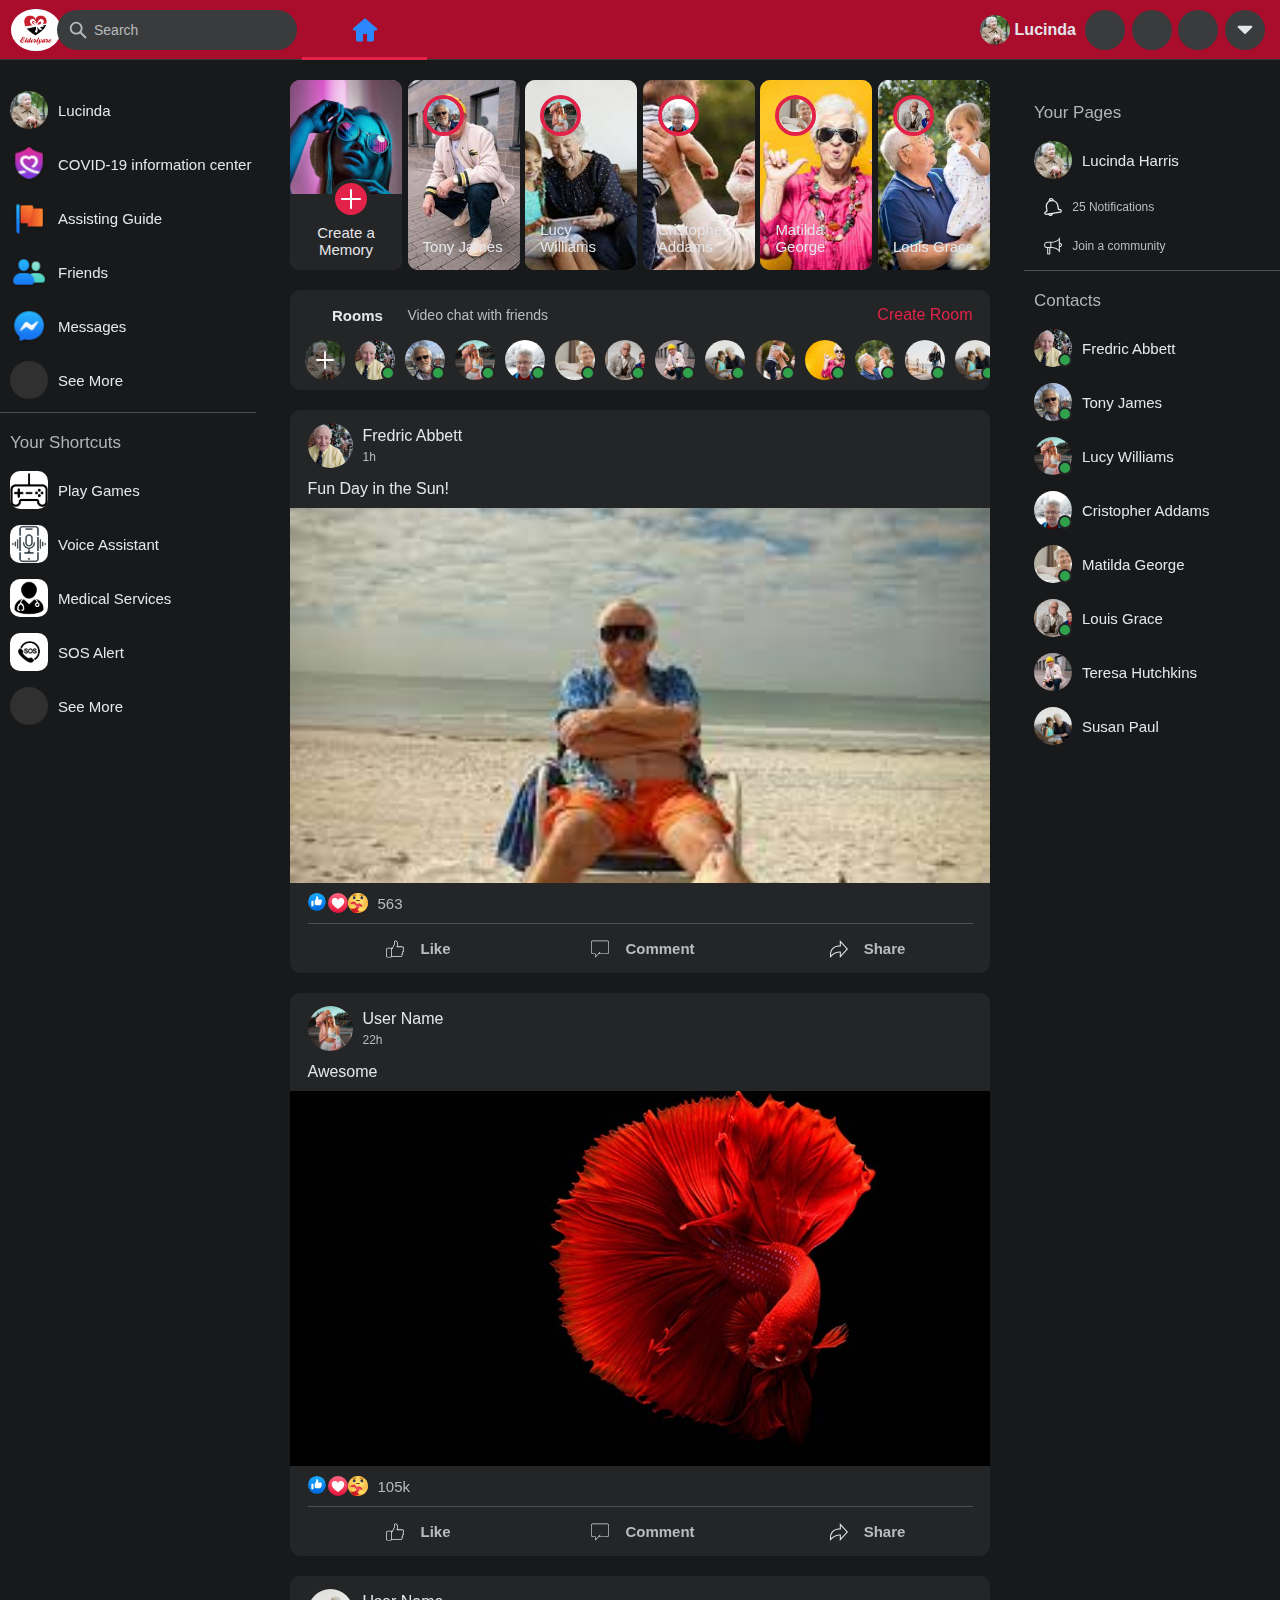
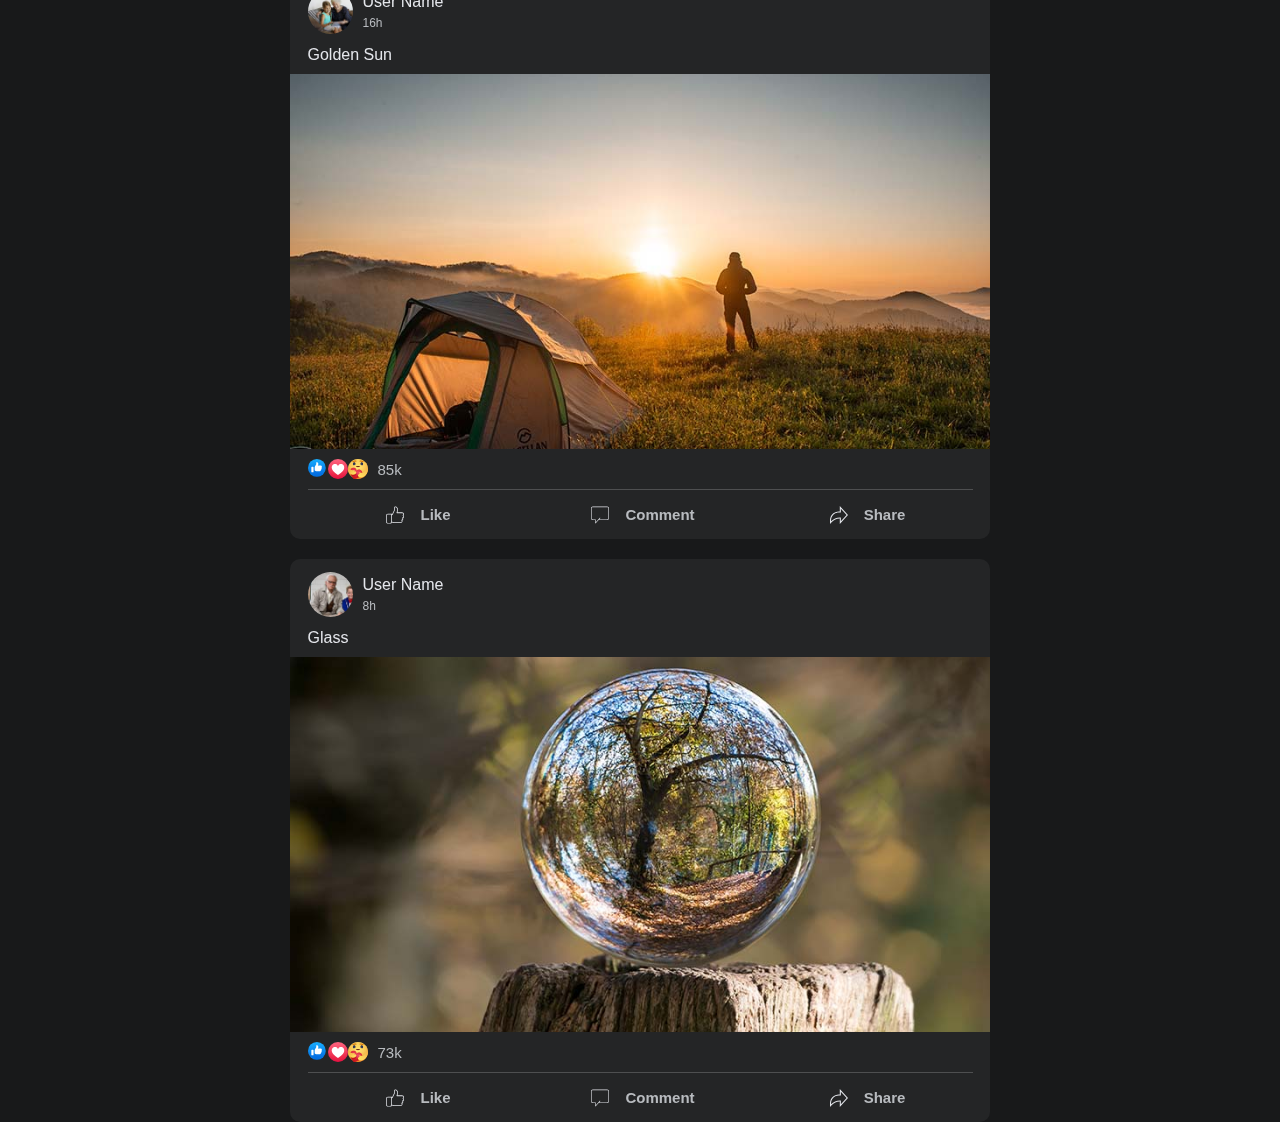
<file: index.html>
<!DOCTYPE html>
<html lang="en">
  <head>
    <meta charset="UTF-8" />
    <meta name="viewport" content="width=device-width, initial-scale=1.0" />
    <link
      rel="stylesheet"
      href="https://use.fontawesome.com/releases/v5.14.0/css/all.css"
      integrity="sha384-HzLeBuhoNPvSl5KYnjx0BT+WB0QEEqLprO+NBkkk5gbc67FTaL7XIGa2w1L0Xbgc"
      crossorigin="anonymous"
    />
    <link
      rel="stylesheet"
      href="https://use.fontawesome.com/releases/v5.14.0/css/all.css"
      integrity="sha384-HzLeBuhoNPvSl5KYnjx0BT+WB0QEEqLprO+NBkkk5gbc67FTaL7XIGa2w1L0Xbgc"
      crossorigin="anonymous"
    />
    <link rel="stylesheet" href="style.css" />
    <title>DEMO</title>
  </head>
  <body>
    <!--  ***** Header ***** -->
    <header class="header">
      <!-- Headr Logo / Search -->
      <div class="header__logoSearch">
        <div class="header__logoSearch--logo">
          <img style="border-radius: 50%; width:50px;" src="icons/logo.png">
        </div>
        <div class="header__logoSearch--search">
          <div class="svg">
            <img src="./svg/search.svg" alt="" />
          </div>
          <input type="text" placeholder="Search" />
        </div>
      </div>

      <!-- Headr Main Menu -->
      <div class="header__mainMenu">
        <div class="svg active">
          <img src="./svg/home.svg" alt="" />
        </div>
        <div class="svg">
            <i style="color: white;" class="fas fa-photo-video"></i>
        </div>
        <div class="svg">
            <i style="color: white;" class="fas fa-map-marked-alt"></i>
        </div>
        <div class="svg">
            <i  style="color: white;" class="fas fa-shopping-basket"></i>
        </div>
        <div class="svg">
            <i style="color: white;" class="fas fa-microphone-alt"></i>
        </div>
      </div>

      <!-- Headr profile / tools -->
      <div class="header__profileTools">
        <div class="header__profileTools--profile">
          <div
            class="header__profileTools--profile--img"
            style="background-image: url(./images/profile.jpg)"
          ></div>
          <div class="header__profileTools--profile--username">Lucinda</div>
        </div>

        <div class="header__profileTools--tools">
          <div class="svg">
            <i style ="color:white;" class="fas fa-users"></i>
          </div>
          <div class="svg">
            <i style ="color:white;"class="far fa-comments"></i>
          </div>
          <div class="svg">
            <i style ="color:white;"class="far fa-bell"></i>
          </div>
          <div class="svg">
            <img style ="color:white;" src="./svg/down-arrow.svg" alt="" />
          </div>
        </div>
      </div>
    </header>

    <!-- ***** Side Bar Section -->
    <div class="sideBarWrapper">
      <!-- SideBar left -->
      <div class="sideBar sideBar__left">
        <div class="container borderNone">
          <!-- Profile -->
          <div class="globalProfile">
            <div
              class="globalProfile__circleProfile"
              style="background-image: url(./images/profile.jpg)"
            ></div>
            <div class="globalProfile__name">Lucinda</div>
          </div>
          <!-- Profile -->
          <div class="globalProfile">
            <div
              class="globalProfile__circleProfile"
              style="background-image: url(./icons/1.png)"
            ></div>
            <div class="globalProfile__name">COVID-19 information center</div>
          </div>
          <!-- Profile -->
          <div class="globalProfile">
            <div
              class="globalProfile__circleProfile"
              style="background-image: url(./icons/2.png)"
            ></div>
            <div class="globalProfile__name">Assisting Guide</div>
          </div>
          <!-- Profile -->
          <div class="globalProfile">
            <div
              class="globalProfile__circleProfile"
              style="background-image: url(./icons/3.png)"
            ></div>
            <div class="globalProfile__name">Friends</div>
          </div>
          <!-- Profile -->
          <div class="globalProfile">
            <div
              class="globalProfile__circleProfile"
              style="background-image: url(./icons/4.png)"
            ></div>
            <div class="globalProfile__name">Messages</div>
          </div>
          <!-- Profile -->
          <div class="globalProfile">
            <div class="globalProfile__circleProfile circle">
              <i class="fas fa-angle-down"></i>
            </div>
            <div class="globalProfile__name">See More</div>
          </div>
        </div>

        <div class="container">
          <div class="mainTitle">
            <h3 class="padding">Your Shortcuts</h3>
            <a href="#">Edit</a>
          </div>
          <!-- Profile -->
          <div class="globalProfile">
            <div
              class="globalProfile__circleProfile radius-10"
              style="background-image: url(./images/code1.jpg)"
            ></div>
            <div class="globalProfile__name">Play Games</div>
          </div>
          <!-- Profile -->
          <div class="globalProfile">
            <div
              class="globalProfile__circleProfile radius-10"
              style="background-image: url(./images/code2.jpg)"
            ></div>
            <div class="globalProfile__name">Voice Assistant</div>
          </div>
          <!-- Profile -->
          <div class="globalProfile">
            <div
              class="globalProfile__circleProfile radius-10"
              style="background-image: url(./images/code3.jpg)"
            ></div>
            <div class="globalProfile__name">Medical Services</div>
          </div>
          <!-- Profile -->
          <div class="globalProfile">
            <div
              class="globalProfile__circleProfile radius-10"
              style="background-image: url(./images/code4.jpg)"
            ></div>
            <div class="globalProfile__name">SOS Alert</div>
          </div>
          <!-- Profile -->
          <div class="globalProfile">
            <div class="globalProfile__circleProfile circle">
              <i class="fas fa-angle-down"></i>
            </div>
            <div class="globalProfile__name">See More</div>
          </div>
        </div>
      </div>

      <!-- SideBar Right -->
      <div class="sideBar sideBar__right">
        <div class="container borderNone">
          <div class="mainTitle">
            <h3 class="padding">Your Pages</h3>
            <i class="fas fa-ellipsis-h"></i>
          </div>
          <!-- Profile -->
          <div class="globalProfile">
            <div
              class="globalProfile__circleProfile"
              style="background-image: url(./images/profile.jpg)"
            ></div>
            <div class="globalProfile__name">Lucinda Harris</div>
          </div>
          <!-- Profile -->
          <div class="globalProfile globalProfile__small">
            <div class="svg">
              <img src="./svg/bell (1).svg" alt="" />
            </div>
            <div class="globalProfile__name">25 Notifications</div>
          </div>
          <!-- Profile -->
          <div class="globalProfile globalProfile__small">
            <div class="svg">
              <img src="./svg/megaphone.svg" alt="" />
            </div>
            <div class="globalProfile__name">Join a community</div>
          </div>
        </div>

        <div class="container">
          <div class="mainTitle">
            <h3 class="padding">Contacts</h3>
            <div class="items_icons">
              <i class="fas fa-video"></i>
              <i class="fas fa-search"></i>
              <i class="fas fa-ellipsis-h"></i>
            </div>
          </div>
          <!-- Profile -->
          <div class="globalProfile">
            <div
              class="globalProfile__circleProfile"
              style="background-image: url(./images/1.jpg)"
            >
              <div class="active"></div>
            </div>
            <div class="globalProfile__name">Fredric Abbett</div>
          </div>
          <!-- Profile -->
          <div class="globalProfile">
            <div
              class="globalProfile__circleProfile"
              style="background-image: url(./images/2.jpg)"
            >
              <div class="active"></div>
            </div>
            <div class="globalProfile__name">Tony James</div>
          </div>
          <!-- Profile -->
          <div class="globalProfile">
            <div
              class="globalProfile__circleProfile"
              style="background-image: url(./images/3.jpg)"
            >
              <div class="active"></div>
            </div>
            <div class="globalProfile__name">Lucy Williams</div>
          </div>
          <!-- Profile -->
          <div class="globalProfile">
            <div
              class="globalProfile__circleProfile"
              style="background-image: url(./images/4.jpg)"
            >
              <div class="active"></div>
            </div>
            <div class="globalProfile__name">Cristopher Addams</div>
          </div>
          <!-- Profile -->
          <div class="globalProfile">
            <div
              class="globalProfile__circleProfile"
              style="background-image: url(./images/5.jpg)"
            >
              <div class="active"></div>
            </div>
            <div class="globalProfile__name">Matilda George</div>
          </div>
          <!-- Profile -->
          <div class="globalProfile">
            <div
              class="globalProfile__circleProfile"
              style="background-image: url(./images/6.jpg)"
            >
              <div class="active"></div>
            </div>
            <div class="globalProfile__name">Louis Grace</div>
          </div>
          <!-- Profile -->
          <div class="globalProfile">
            <div
              class="globalProfile__circleProfile"
              style="background-image: url(./images/7.jpg)"
            >
              <div class=""></div>
            </div>
            <div class="globalProfile__name">Teresa Hutchkins</div>
          </div>
          <!-- Profile -->
          <div class="globalProfile">
            <div
              class="globalProfile__circleProfile"
              style="background-image: url(./images/8.jpg)"
            >
              <div class=""></div>
            </div>
            <div class="globalProfile__name">Susan Paul</div>
          </div>

              
          </div>
        </div>
      </div>
    </div>

    <!-- **** Section Center -->
    <div class="sectionCenter">
      <!-- STORY -->
      <div class="story">
        <div class="story__cover">
          <div class="story__cover--create">
            <div class="svg">
              <img src="./svg/plus.svg" alt="" />
            </div>
            <h3>Create a <br />Memory</h3>
          </div>
          <div
            class="story__cover--bg"
            style="background-image: url(./images/profile_story.jpg)"
          >
            <span></span>
          </div>
        </div>

        <div class="story__cover">
          <div class="story__cover--pro">
            <div
              class="globalProfile__circleProfile"
              style="background-image: url(./images/2.jpg)"
            ></div>
          </div>
          <h3>Tony James</h3>
          <div
            class="story__cover--bg"
            style="background-image: url(./images/7.jpg)"
          >
            <span></span>
          </div>
        </div>

        <div class="story__cover">
          <div class="story__cover--pro">
            <div
              class="globalProfile__circleProfile"
              style="background-image: url(./images/3.jpg)"
            ></div>
          </div>
          <h3>Lucy Williams</h3>
          <div
            class="story__cover--bg"
            style="background-image: url(./images/8.jpg)"
          >
            <span></span>
          </div>
        </div>

        <div class="story__cover">
          <div class="story__cover--pro">
            <div
              class="globalProfile__circleProfile"
              style="background-image: url(./images/4.jpg)"
            ></div>
          </div>
          <h3>Cristopher Addams</h3>
          <div
            class="story__cover--bg"
            style="background-image: url(./images/9.jpg)"
          >
            <span></span>
          </div>
        </div>

        <div class="story__cover">
          <div class="story__cover--pro">
            <div
              class="globalProfile__circleProfile"
              style="background-image: url(./images/5.jpg)"
            ></div>
          </div>
          <h3>Matilda George</h3>
          <div
            class="story__cover--bg"
            style="background-image: url(./images/10.jpg)"
          >
            <span></span>
          </div>
        </div>

        <div class="story__cover">
          <div class="story__cover--pro">
            <div
              class="globalProfile__circleProfile"
              style="background-image: url(./images/6.jpg)"
            ></div>
          </div>
          <h3>Louis Grace</h3>
          <div
            class="story__cover--bg"
            style="background-image: url(./images/11.jpg)"
          >
            <span></span>
          </div>
        </div>
      </div>

      

        

      <!-- Rooms -->
      <div class="rooms">
        <div class="rooms__title">
          <div class="rooms__title--left">
            <i class="fas fa-video"></i>
            <h3>Rooms</h3>
            <p>Video chat with friends</p>
            <i class="fas fa-exclamation-circle"></i>
          </div>
          <div class="rooms__title--right">
            <a href="#">Create Room</a>
          </div>
        </div>

        <div class="rooms__profiles">
          <div
            class="globalProfile__circleProfile"
            style="background-image: url(./images/profile.jpg)"
          >
            <div class="svg">
              <img src="./svg/plus.svg" alt="" />
            </div>
            <span></span>
            <div id="spanDark"></div>
          </div>
          <div
            class="globalProfile__circleProfile"
            style="background-image: url(./images/1.jpg)"
          >
            <span></span>
            <div class="active"></div>
          </div>
          <div
            class="globalProfile__circleProfile"
            style="background-image: url(./images/2.jpg)"
          >
            <span></span>
            <div class="active"></div>
          </div>
          <div
            class="globalProfile__circleProfile"
            style="background-image: url(./images/3.jpg)"
          >
            <span></span>
            <div class="active"></div>
          </div>
          <div
            class="globalProfile__circleProfile"
            style="background-image: url(./images/4.jpg)"
          >
            <span></span>
            <div class="active"></div>
          </div>
          <div
            class="globalProfile__circleProfile"
            style="background-image: url(./images/5.jpg)"
          >
            <span></span>
            <div class="active"></div>
          </div>
          <div
            class="globalProfile__circleProfile"
            style="background-image: url(./images/6.jpg)"
          >
            <span></span>
            <div class="active"></div>
          </div>
          <div
            class="globalProfile__circleProfile"
            style="background-image: url(./images/7.jpg)"
          >
            <span></span>
            <div class="active"></div>
          </div>
          <div
            class="globalProfile__circleProfile"
            style="background-image: url(./images/8.jpg)"
          >
            <span></span>
            <div class="active"></div>
          </div>
          <div
            class="globalProfile__circleProfile"
            style="background-image: url(./images/9.jpg)"
          >
            <span></span>
            <div class="active"></div>
          </div>
          <div
            class="globalProfile__circleProfile"
            style="background-image: url(./images/10.jpg)"
          >
            <span></span>
            <div class="active"></div>
          </div>
          <div
            class="globalProfile__circleProfile"
            style="background-image: url(./images/11.jpg)"
          >
            <span></span>
            <div class="active"></div>
          </div>
          <div
            class="globalProfile__circleProfile"
            style="background-image: url(./images/12.jpg)"
          >
            <span></span>
            <div class="active"></div>
          </div>
          <div
            class="globalProfile__circleProfile"
            style="background-image: url(./images/8.jpg)"
          >
            <span></span>
            <div class="active"></div>
          </div>
        </div>
      </div>

      <!-- Main Posts -->
      <div class="mainPosts">
        <!-- TITLE -->
        <div class="mainPosts__title">
          <div class="mainPosts__title--profile">
            <div
              class="globalProfile__circleProfile"
              style="background-image: url(./images/1.jpg)"
            >
              <span></span>
            </div>

            <div class="mainPosts__title--profile--name">
              <a href="#">Fredric Abbett</a>
              <span>1h <i class="fas fa-globe-americas"></i> </span>
            </div>
          </div>
          <i class="fas fa-ellipsis-h"></i>
        </div>

        <!-- DESCRIPTION -->
        <div class="mainPosts__description">
          Fun Day in the Sun!
        </div>

        <!-- Img Video Contents -->
        <div
          class="mainPosts__post"
          style="background-image: url(./images/post-1.jpg)"
        ></div>

        <!-- Reaction -->
        <div class="mainPosts__reaction">
          <div class="mainPosts__reaction--icons">
            <div class="svg">
              <img src="./svg/like.svg" alt="" />
            </div>
            <div class="svg">
              <img src="./svg/heart.svg" alt="" />
            </div>
            <div class="svg">
              <img src="./svg/care.svg" alt="" />
            </div>
            <a href="#">563</a>
          </div>
        </div>

        <!-- Like / Comment / Share -->
        <div class="mainPosts__likeShare">
          <span>
            <div class="svg">
              <img src="./svg/like_light.svg" alt="" />
            </div>
            <h3>Like</h3>
          </span>
          <span>
            <div class="svg">
              <img src="./svg/comment.svg" alt="" />
            </div>
            <h3>Comment</h3>
          </span>
          <span>
            <div class="svg">
              <img src="./svg/share.svg" alt="" />
            </div>
            <h3>Share</h3>
          </span>
        </div>
      </div>
      <!-- Main Posts -->
      <div class="mainPosts">
        <!-- TITLE -->
        <div class="mainPosts__title">
          <div class="mainPosts__title--profile">
            <div
              class="globalProfile__circleProfile"
              style="background-image: url(./images/3.jpg)"
            >
              <span></span>
            </div>

            <div class="mainPosts__title--profile--name">
              <a href="#">User Name</a>
              <span>22h <i class="fas fa-globe-americas"></i> </span>
            </div>
          </div>
          <i class="fas fa-ellipsis-h"></i>
        </div>

        <!-- DESCRIPTION -->
        <div class="mainPosts__description">Awesome</div>

        <!-- Img Video Contents -->
        <div
          class="mainPosts__post"
          style="background-image: url(./images/post-2.jpg)"
        ></div>

        <!-- Reaction -->
        <div class="mainPosts__reaction">
          <div class="mainPosts__reaction--icons">
            <div class="svg">
              <img src="./svg/like.svg" alt="" />
            </div>
            <div class="svg">
              <img src="./svg/heart.svg" alt="" />
            </div>
            <div class="svg">
              <img src="./svg/care.svg" alt="" />
            </div>
            <a href="#">105k</a>
          </div>
        </div>

        <!-- Like / Comment / Share -->
        <div class="mainPosts__likeShare">
          <span>
            <div class="svg">
              <img src="./svg/like_light.svg" alt="" />
            </div>
            <h3>Like</h3>
          </span>
          <span>
            <div class="svg">
              <img src="./svg/comment.svg" alt="" />
            </div>
            <h3>Comment</h3>
          </span>
          <span>
            <div class="svg">
              <img src="./svg/share.svg" alt="" />
            </div>
            <h3>Share</h3>
          </span>
        </div>
      </div>
      <!-- Main Posts -->
      <div class="mainPosts">
        <!-- TITLE -->
        <div class="mainPosts__title">
          <div class="mainPosts__title--profile">
            <div
              class="globalProfile__circleProfile"
              style="background-image: url(./images/8.jpg)"
            >
              <span></span>
            </div>

            <div class="mainPosts__title--profile--name">
              <a href="#">User Name</a>
              <span>16h <i class="fas fa-globe-americas"></i> </span>
            </div>
          </div>
          <i class="fas fa-ellipsis-h"></i>
        </div>

        <!-- DESCRIPTION -->
        <div class="mainPosts__description">Golden Sun</div>

        <!-- Img Video Contents -->
        <div
          class="mainPosts__post"
          style="background-image: url(./images/post-3.jpg)"
        ></div>

        <!-- Reaction -->
        <div class="mainPosts__reaction">
          <div class="mainPosts__reaction--icons">
            <div class="svg">
              <img src="./svg/like.svg" alt="" />
            </div>
            <div class="svg">
              <img src="./svg/heart.svg" alt="" />
            </div>
            <div class="svg">
              <img src="./svg/care.svg" alt="" />
            </div>
            <a href="#">85k</a>
          </div>
        </div>

        <!-- Like / Comment / Share -->
        <div class="mainPosts__likeShare">
          <span>
            <div class="svg">
              <img src="./svg/like_light.svg" alt="" />
            </div>
            <h3>Like</h3>
          </span>
          <span>
            <div class="svg">
              <img src="./svg/comment.svg" alt="" />
            </div>
            <h3>Comment</h3>
          </span>
          <span>
            <div class="svg">
              <img src="./svg/share.svg" alt="" />
            </div>
            <h3>Share</h3>
          </span>
        </div>
      </div>
      <!-- Main Posts -->
      <div class="mainPosts">
        <!-- TITLE -->
        <div class="mainPosts__title">
          <div class="mainPosts__title--profile">
            <div
              class="globalProfile__circleProfile"
              style="background-image: url(./images/6.jpg)"
            >
              <span></span>
            </div>

            <div class="mainPosts__title--profile--name">
              <a href="#">User Name</a>
              <span>8h <i class="fas fa-globe-americas"></i> </span>
            </div>
          </div>
          <i class="fas fa-ellipsis-h"></i>
        </div>

        <!-- DESCRIPTION -->
        <div class="mainPosts__description">Glass</div>

        <!-- Img Video Contents -->
        <div
          class="mainPosts__post"
          style="background-image: url(./images/post-4.jpg)"
        ></div>

        <!-- Reaction -->
        <div class="mainPosts__reaction">
          <div class="mainPosts__reaction--icons">
            <div class="svg">
              <img src="./svg/like.svg" alt="" />
            </div>
            <div class="svg">
              <img src="./svg/heart.svg" alt="" />
            </div>
            <div class="svg">
              <img src="./svg/care.svg" alt="" />
            </div>
            <a href="#">73k</a>
          </div>
        </div>

        <!-- Like / Comment / Share -->
        <div class="mainPosts__likeShare">
          <span>
            <div class="svg">
              <img src="./svg/like_light.svg" alt="" />
            </div>
            <h3>Like</h3>
          </span>
          <span>
            <div class="svg">
              <img src="./svg/comment.svg" alt="" />
            </div>
            <h3>Comment</h3>
          </span>
          <span>
            <div class="svg">
              <img src="./svg/share.svg" alt="" />
            </div>
            <h3>Share</h3>
          </span>
        </div>
      </div>
    </div>
  </body>
</html>
</file>
<file: style.css>
:root {
    --bg: #18191a;
    --black1: #242526;
    --black2: #3a3b3c;
    --black3: #4e4f50;
    --black4: #303031;
    --grey1: #b8bbbf;
    --grey2: #e4e6eb;
    --blue: #e22248;
    --scroll: #656768;
  }
  
  * {
    margin: 0;
    padding: 0;
    -webkit-box-sizing: border-box;
            box-sizing: border-box;
  }
  
  body {
    font-family: "Roboto", sans-serif;
    background: var(--bg);
  }
  
  .svg {
    width: 30px;
    height: 30px;
  }
  
  .svg img {
    width: 100%;
    height: 100%;
  }
  
  .globalProfile {
    padding-left: 10px;
    margin: 2px 0;
    width: 100%;
    height: 50px;
    border-radius: 8px;
    display: -webkit-box;
    display: -ms-flexbox;
    display: flex;
    -webkit-box-align: center;
        -ms-flex-align: center;
            align-items: center;
    cursor: pointer;
  }
  
  .globalProfile:hover {
    background: var(--black4);
  }
  
  .globalProfile:hover .circle {
    background: #444546;
  }
  
  .globalProfile .circle {
    background: var(--black4);
  }
  
  .globalProfile__name {
    font-weight: 500;
    color: var(--grey2);
    margin-left: 10px;
    font-size: 15px;
  }
  
  .globalProfile__circleProfile {
    width: 38px;
    height: 38px;
    border-radius: 50%;
    display: -webkit-box;
    display: -ms-flexbox;
    display: flex;
    -webkit-box-align: center;
        -ms-flex-align: center;
            align-items: center;
    -webkit-box-pack: center;
        -ms-flex-pack: center;
            justify-content: center;
    background-size: cover;
    position: relative;
    cursor: pointer;
  }
  
  .globalProfile__circleProfile i {
    position: absolute;
    color: #b8bbbf;
    font-size: 20px;
  }
  
  .globalProfile__circleProfile span {
    border-radius: 50%;
    width: 100%;
    height: 100%;
  }
  
  .globalProfile__circleProfile:hover span {
    background: #ffffff21;
  }
  
  .globalProfile__circleProfile .active {
    bottom: 0;
    right: 0;
    position: absolute;
    width: 14px;
    height: 14px;
    border-radius: 50%;
    background: #31a24c;
    border: 2.5px solid var(--black1);
  }
  
  .globalProfile__small {
    width: 96%;
    height: 35px;
  }
  
  .globalProfile__small .globalProfile__name {
    font-size: 12px;
    color: var(--grey1);
  }
  
  .globalProfile__small .svg {
    width: 18px;
    height: 18px;
  }
  
  .mainTitle {
    width: 100%;
    display: -webkit-box;
    display: -ms-flexbox;
    display: flex;
    -webkit-box-align: center;
        -ms-flex-align: center;
            align-items: center;
    -webkit-box-pack: justify;
        -ms-flex-pack: justify;
            justify-content: space-between;
    margin-bottom: 5px;
  }
  
  .mainTitle h3 {
    color: #b0b3b8;
    font-weight: 500;
    font-size: 17px;
  }
  
  .mainTitle i {
    color: var(--grey1);
    font-size: 14px;
    width: 30px;
    height: 30px;
    border-radius: 50%;
    text-align: center;
    line-height: 30px;
    cursor: pointer;
  }
  
  .mainTitle i:hover {
    background: var(--black3);
  }
  
  .mainTitle a {
    visibility: hidden;
    text-decoration: none;
    color: var(--blue);
    font-size: 15px;
    letter-spacing: 1px;
    padding: 10px;
    border-radius: 5px;
  }
  
  .mainTitle a:hover {
    background: var(--black2);
  }
  
  .header {
    position: fixed;
    top: 0;
    left: 0;
    padding: 0 15px;
    height: 60px;
    width: 100%;
    background:#aa0c2c;
    display: -webkit-box;
    display: -ms-flexbox;
    display: flex;
    -webkit-box-align: center;
        -ms-flex-align: center;
            align-items: center;
    -webkit-box-pack: justify;
        -ms-flex-pack: justify;
            justify-content: space-between;
    border-bottom: 1px solid #393a3b;
    z-index: 999;
  }
  
  .header__logoSearch {
    height: 100%;
    width: 290px;
    display: -webkit-box;
    display: -ms-flexbox;
    display: flex;
    -webkit-box-align: center;
        -ms-flex-align: center;
            align-items: center;
    -webkit-box-pack: justify;
        -ms-flex-pack: justify;
            justify-content: space-between;
  }
  
  .header__logoSearch--logo {
    width: 42px;
    height: 42px;
    border-radius: 50%;
    background: linear-gradient(#19afff, #0062e0);
    display: -webkit-box;
    display: -ms-flexbox;
    display: flex;
    -webkit-box-align: end;
        -ms-flex-align: end;
            align-items: flex-end;
    -webkit-box-pack: center;
        -ms-flex-pack: center;
            justify-content: center;
    cursor: pointer;
  }
  
  .header__logoSearch--logo i {
    color: #fff;
    font-size: 34px;
  }
  
  .header__logoSearch--search {
    padding: 0 10px;
    height: 40px;
    width: 240px;
    background: var(--black2);
    border-radius: 20px;
    display: -webkit-box;
    display: -ms-flexbox;
    display: flex;
    -webkit-box-align: center;
        -ms-flex-align: center;
            align-items: center;
  }
  
  .header__logoSearch--search .svg {
    width: 22px;
  }
  
  .header__logoSearch--search input {
    outline: none;
    padding: 0 5px;
    background: none;
    border: none;
    font-size: 14px;
    color: var(--grey1);
  }
  
  .header__logoSearch--search input::-webkit-input-placeholder {
    color: var(--grey1);
  }
  
  .header__logoSearch--search input:-ms-input-placeholder {
    color: var(--grey1);
  }
  
  .header__logoSearch--search input::-ms-input-placeholder {
    color: var(--grey1);
  }
  
  .header__logoSearch--search input::placeholder {
    color: var(--grey1);
  }
  
  .header__mainMenu {
    width: 700px;
    height: 100%;
    display: -webkit-box;
    display: -ms-flexbox;
    display: flex;
    -webkit-box-align: center;
        -ms-flex-align: center;
            align-items: center;
    -ms-flex-pack: distribute;
        justify-content: space-around;
    cursor: pointer;
  }
  
  .header__mainMenu .svg {
    width: 125px;
    height: 50px;
    border-radius: 10px;
    display: -webkit-box;
    display: -ms-flexbox;
    display: flex;
    -webkit-box-align: center;
        -ms-flex-align: center;
            align-items: center;
    -webkit-box-pack: center;
        -ms-flex-pack: center;
            justify-content: center;
    position: relative;
  }
  
  .header__mainMenu .svg img {
    width: 28px;
  }
  
  .header__mainMenu .svg::before {
    content: "";
    width: 0;
    height: 3px;
    background: var(--blue);
    position: absolute;
    bottom: -5px;
  }
  
  .header__mainMenu .svg:hover {
    background: var(--black2);
  }
  
  .header__mainMenu .svg.active::before {
    width: 100%;
  }
  
  .header__profileTools {
    height: 100%;
    width: 300px;
    display: -webkit-box;
    display: -ms-flexbox;
    display: flex;
    -webkit-box-align: center;
        -ms-flex-align: center;
            align-items: center;
    -webkit-box-pack: justify;
        -ms-flex-pack: justify;
            justify-content: space-between;
  }
  
  .header__profileTools--profile {
    width: 110px;
    height: 40px;
    border-radius: 20px;
    display: -webkit-box;
    display: -ms-flexbox;
    display: flex;
    -webkit-box-align: center;
        -ms-flex-align: center;
            align-items: center;
    padding: 0 5px;
    cursor: pointer;
  }
  
  .header__profileTools--profile--img {
    background-size: cover;
    width: 30px;
    height: 30px;
    border-radius: 50%;
  }
  
  .header__profileTools--profile--username {
    color: var(--grey2);
    padding-left: 5px;
    font-weight: 700;
  }
  
  .header__profileTools--profile:hover {
    background: var(--black2);
  }
  
  .header__profileTools--tools {
    width: 180px;
    height: 100%;
    display: -webkit-box;
    display: -ms-flexbox;
    display: flex;
    -webkit-box-align: center;
        -ms-flex-align: center;
            align-items: center;
    -webkit-box-pack: justify;
        -ms-flex-pack: justify;
            justify-content: space-between;
  }
  
  .header__profileTools--tools .svg {
    width: 40px;
    height: 40px;
    background: var(--black2);
    border-radius: 50%;
    display: -webkit-box;
    display: -ms-flexbox;
    display: flex;
    -webkit-box-align: center;
        -ms-flex-align: center;
            align-items: center;
    -webkit-box-pack: center;
        -ms-flex-pack: center;
            justify-content: center;
    cursor: pointer;
  }
  
  .header__profileTools--tools .svg img {
    width: 18px;
  }
  
  .header__profileTools--tools .svg:hover {
    background: var(--black3);
  }
  
  .sideBarWrapper {
    position: fixed;
    right: 50%;
    -webkit-transform: translateX(50%);
            transform: translateX(50%);
    margin-top: 7vh;
    height: 93vh;
    width: 1460px;
    display: -webkit-box;
    display: -ms-flexbox;
    display: flex;
    -webkit-box-pack: justify;
        -ms-flex-pack: justify;
            justify-content: space-between;
  }
  
  .container {
    display: -webkit-box;
    display: -ms-flexbox;
    display: flex;
    -webkit-box-orient: vertical;
    -webkit-box-direction: normal;
        -ms-flex-direction: column;
            flex-direction: column;
    -webkit-box-align: end;
        -ms-flex-align: end;
            align-items: flex-end;
    border-top: 1px solid var(--black3);
    padding-bottom: 5px;
  }
  
  .sideBar {
    width: 20%;
    height: 100%;
    overflow-y: scroll;
    scrollbar-width: thin;
    scrollbar-color: var(--bg) var(--bg);
  }
  
  .sideBar::-webkit-scrollbar {
    width: 10px;
  }
  
  .sideBar::-webkit-scrollbar-track {
    background: var(--bg);
  }
  
  .sideBar::-webkit-scrollbar-track:hover {
    background: var(--black1);
  }
  
  .sideBar:hover::-webkit-scrollbar-thumb {
    background: var(--scroll);
    border-radius: 5px;
  }
  
  .sideBar:hover {
    scrollbar-color: var(--black1) var(--bg);
  }
  
  .sideBar__left {
    padding-top: 20px;
  }
  
  .sideBar__left:hover .mainTitle a {
    visibility: visible;
  }
  
  .sideBar__right {
    padding-top: 20px;
  }
  
  .sectionCenter {
    position: relative;
    top: 80px;
    width: 700px;
    height: auto;
    margin: auto;
    z-index: 888;
  }
  
  .story {
    width: 100%;
    height: 190px;
    display: -webkit-box;
    display: -ms-flexbox;
    display: flex;
    -webkit-box-pack: justify;
        -ms-flex-pack: justify;
            justify-content: space-between;
  }
  
  .story__cover {
    width: 16%;
    height: 100%;
    background: #888888;
    position: relative;
    border-radius: 10px;
    cursor: pointer;
    overflow: hidden;
    display: -webkit-box;
    display: -ms-flexbox;
    display: flex;
    -webkit-box-orient: vertical;
    -webkit-box-direction: normal;
        -ms-flex-direction: column;
            flex-direction: column;
    -webkit-box-align: start;
        -ms-flex-align: start;
            align-items: flex-start;
    -webkit-box-pack: justify;
        -ms-flex-pack: justify;
            justify-content: space-between;
    padding: 15px;
  }
  
  .story__cover--pro {
    z-index: 1;
    border-radius: 50%;
    border: 4px solid var(--blue);
  }
  
  .story__cover--pro .globalProfile__circleProfile {
    width: 33px;
    height: 33px;
  }
  
  .story__cover h3 {
    z-index: 1;
    color: var(--grey2);
    font-size: 15px;
    font-weight: 500;
  }
  
  .story__cover--bg {
    position: absolute;
    top: 0;
    left: 0;
    width: 100%;
    height: 100%;
    background-position: center;
    background-size: cover;
    -webkit-transition: -webkit-transform 0.3s;
    transition: -webkit-transform 0.3s;
    transition: transform 0.3s;
    transition: transform 0.3s, -webkit-transform 0.3s;
  }
  
  .story__cover--bg:hover {
    -webkit-transform: scale(1.02);
            transform: scale(1.02);
  }
  
  .story__cover--bg:hover span {
    background: #00000021;
  }
  
  .story__cover--bg span {
    position: absolute;
    width: 100%;
    height: 100%;
  }
  
  .story__cover--create {
    position: absolute;
    bottom: 0;
    left: 0;
    width: 100%;
    height: 40%;
    z-index: 1;
    background: var(--black1);
    display: -webkit-box;
    display: -ms-flexbox;
    display: flex;
    -webkit-box-orient: vertical;
    -webkit-box-direction: normal;
        -ms-flex-direction: column;
            flex-direction: column;
    -webkit-box-align: center;
        -ms-flex-align: center;
            align-items: center;
    text-align: center;
  }
  
  .story__cover--create .svg {
    margin: -15px 0 5px 10px;
    width: 40px;
    height: 40px;
    background: var(--blue);
    border-radius: 50%;
    border: 4px solid var(--black1);
    display: -webkit-box;
    display: -ms-flexbox;
    display: flex;
    -webkit-box-align: center;
        -ms-flex-align: center;
            align-items: center;
    -webkit-box-pack: center;
        -ms-flex-pack: center;
            justify-content: center;
  }
  
  .story__cover--create .svg img {
    width: 20px;
    height: 20px;
  }
  
  .createPost {
    width: 100%;
    height: 120px;
    background: var(--black1);
    border-radius: 10px;
    margin-top: 30px;
  }
  
  .createPost__input {
    width: 95%;
    height: 65px;
    margin: auto;
    display: -webkit-box;
    display: -ms-flexbox;
    display: flex;
    -webkit-box-align: center;
        -ms-flex-align: center;
            align-items: center;
    -webkit-box-pack: justify;
        -ms-flex-pack: justify;
            justify-content: space-between;
    border-bottom: 1px solid var(--black3);
  }
  
  .createPost__input--post {
    width: 92%;
    height: 40px;
    background: var(--black2);
    border-radius: 20px;
    color: var(--grey1);
    padding-left: 10px;
    line-height: 40px;
    font-weight: 200;
    font-size: 17px;
    cursor: pointer;
  }
  
  .createPost__input--post:hover {
    background: var(--black3);
  }
  
  .createPost__buttons {
    width: 95%;
    height: 58px;
    margin: auto;
    display: -webkit-box;
    display: -ms-flexbox;
    display: flex;
    -webkit-box-align: center;
        -ms-flex-align: center;
            align-items: center;
    -webkit-box-pack: justify;
        -ms-flex-pack: justify;
            justify-content: space-between;
  }
  
  .createPost__buttons span {
    width: 216px;
    height: 40px;
    border-radius: 5px;
    display: -webkit-box;
    display: -ms-flexbox;
    display: flex;
    -webkit-box-align: center;
        -ms-flex-align: center;
            align-items: center;
    -webkit-box-pack: center;
        -ms-flex-pack: center;
            justify-content: center;
    cursor: pointer;
  }
  
  .createPost__buttons span:hover {
    background: var(--black2);
  }
  
  .createPost__buttons span .svg {
    width: 24px;
  }
  
  .createPost__buttons span h4 {
    padding-left: 10px;
    color: var(--grey1);
    font-weight: 500;
    font-size: 16px;
  }
  
  .rooms {
    width: 100%;
    height: 100px;
    background: var(--black1);
    border-radius: 10px;
    margin-top: 20px;
    overflow: hidden;
    display: -webkit-box;
    display: -ms-flexbox;
    display: flex;
    -webkit-box-orient: vertical;
    -webkit-box-direction: normal;
        -ms-flex-direction: column;
            flex-direction: column;
    -webkit-box-align: start;
        -ms-flex-align: start;
            align-items: flex-start;
    -webkit-box-pack: space-evenly;
        -ms-flex-pack: space-evenly;
            justify-content: space-evenly;
  }
  
  .rooms__title {
    width: 95%;
    height: 30px;
    margin: 0 auto;
    display: -webkit-box;
    display: -ms-flexbox;
    display: flex;
    -webkit-box-align: center;
        -ms-flex-align: center;
            align-items: center;
    -webkit-box-pack: justify;
        -ms-flex-pack: justify;
            justify-content: space-between;
  }
  
  .rooms__title--left {
    height: 30px;
    width: 265px;
    display: -webkit-box;
    display: -ms-flexbox;
    display: flex;
    -webkit-box-align: center;
        -ms-flex-align: center;
            align-items: center;
    -webkit-box-pack: justify;
        -ms-flex-pack: justify;
            justify-content: space-between;
  }
  
  .rooms__title--left .fa-video {
    color: #c34bb3;
  }
  
  .rooms__title--left h3 {
    color: var(--grey2);
    font-size: 15px;
  }
  
  .rooms__title--left p {
    font-size: 14px;
    color: var(--grey1);
  }
  
  .rooms__title--left i {
    color: var(--black3);
  }
  
  .rooms__title--right a {
    text-decoration: none;
    color: var(--blue);
  }
  
  .rooms__profiles {
    width: 700px;
    height: 40px;
    display: -webkit-box;
    display: -ms-flexbox;
    display: flex;
    -webkit-box-align: center;
        -ms-flex-align: center;
            align-items: center;
    margin-left: 15px;
  }
  
  .rooms__profiles .globalProfile__circleProfile {
    width: 40px;
    height: 40px;
    margin-right: 10px;
    cursor: pointer;
    position: relative;
  }
  
  .rooms__profiles .globalProfile__circleProfile #spanDark {
    position: absolute;
    width: 100%;
    height: 100%;
    border-radius: 50%;
    background: #00000073;
  }
  
  .rooms__profiles .globalProfile__circleProfile .svg {
    position: absolute;
    width: 18px;
    z-index: 1;
  }
  
  .mainPosts {
    width: 100%;
    border-radius: 10px;
    margin-top: 20px;
    background: var(--black1);
  }
  
  .mainPosts__title {
    width: 95%;
    height: 70px;
    display: -webkit-box;
    display: -ms-flexbox;
    display: flex;
    -webkit-box-align: center;
        -ms-flex-align: center;
            align-items: center;
    -webkit-box-pack: justify;
        -ms-flex-pack: justify;
            justify-content: space-between;
    margin: auto;
    color: var(--grey1);
  }
  
  .mainPosts__title--profile {
    height: 100%;
    display: -webkit-box;
    display: -ms-flexbox;
    display: flex;
    -webkit-box-align: center;
        -ms-flex-align: center;
            align-items: center;
  }
  
  .mainPosts__title--profile .globalProfile__circleProfile {
    width: 45px;
    height: 45px;
  }
  
  .mainPosts__title--profile--name {
    padding-left: 10px;
    display: -webkit-box;
    display: -ms-flexbox;
    display: flex;
    -webkit-box-orient: vertical;
    -webkit-box-direction: normal;
        -ms-flex-direction: column;
            flex-direction: column;
  }
  
  .mainPosts__title--profile--name a {
    font-weight: 500;
    color: var(--grey2);
    text-decoration: none;
  }
  
  .mainPosts__title--profile--name span {
    margin-top: 5px;
    font-size: 12px;
    color: var(--grey1);
  }
  
  .mainPosts__description {
    width: 95%;
    margin: auto;
    color: var(--grey2);
  }
  
  .mainPosts__post {
    margin-top: 10px;
    width: 100%;
    height: 375px;
    background-size: cover;
    background-position: center;
  }
  
  .mainPosts__reaction {
    width: 95%;
    margin: auto;
    height: 40px;
    display: -webkit-box;
    display: -ms-flexbox;
    display: flex;
    -webkit-box-align: center;
        -ms-flex-align: center;
            align-items: center;
    cursor: pointer;
  }
  
  .mainPosts__reaction--icons {
    display: -webkit-box;
    display: -ms-flexbox;
    display: flex;
    -webkit-box-align: center;
        -ms-flex-align: center;
            align-items: center;
  }
  
  .mainPosts__reaction--icons .svg {
    width: 20px;
  }
  
  .mainPosts__reaction a {
    color: var(--grey1);
    margin-left: 10px;
    text-decoration: none;
    font-size: 15px;
    font-weight: 100;
  }
  
  .mainPosts__likeShare {
    width: 95%;
    height: 50px;
    margin: auto;
    display: -webkit-box;
    display: -ms-flexbox;
    display: flex;
    -webkit-box-align: center;
        -ms-flex-align: center;
            align-items: center;
    -webkit-box-pack: justify;
        -ms-flex-pack: justify;
            justify-content: space-between;
    border-top: 1px solid var(--black3);
  }
  
  .mainPosts__likeShare span {
    width: 216px;
    height: 32px;
    border-radius: 5px;
    display: -webkit-box;
    display: -ms-flexbox;
    display: flex;
    -webkit-box-align: center;
        -ms-flex-align: center;
            align-items: center;
    -webkit-box-pack: center;
        -ms-flex-pack: center;
            justify-content: center;
    cursor: pointer;
  }
  
  .mainPosts__likeShare span h3 {
    color: var(--grey1);
    font-size: 15px;
    padding-left: 10px;
  }
  
  .mainPosts__likeShare span .svg {
    height: 18px;
  }
  
  .mainPosts__likeShare span:hover {
    background: var(--black2);
  }
  
  .borderNone {
    border: none;
  }
  
  .padding-L {
    padding-left: 10px;
  }
  
  .padding {
    padding: 20px 0 5px 10px;
  }
  
  .radius-10 {
    border-radius: 10px;
  }
  
  @media (max-width: 1500px) {
    .sideBarWrapper {
      width: 100%;
    }
  }
  
  @media (max-width: 1260px) {
    .header__logoSearch {
      width: 180px;
      -webkit-box-pack: start;
          -ms-flex-pack: start;
              justify-content: start;
    }
    .header__logoSearch--search {
      height: 40px;
      width: 40px;
      margin-left: 10px;
    }
    .header__logoSearch--search input {
      display: none;
    }
    .header__mainMenu {
      width: 600px;
    }
    .header__profileTools {
      width: 180px;
    }
    .header__profileTools--profile {
      display: none;
    }
    .header__profileTools--tools {
      width: 100%;
    }
    .sectionCenter {
      width: 650px;
    }
    .story__cover {
      width: 19%;
    }
    .story__cover:nth-child(6) {
      display: none;
    }
  }
  
  @media (max-width: 1100px) {
    .header__mainMenu {
      width: 50%;
    }
    .sideBar__left {
      display: none;
    }
    .sideBar__right {
      width: 100%;
    }
    .sectionCenter {
      width: 65%;
      margin-left: 20px;
    }
    .sideBarWrapper {
      width: 30%;
      right: 0;
      -webkit-transform: translateX(0);
              transform: translateX(0);
    }
    .story__cover {
      width: 16%;
    }
    .story__cover:nth-child(6) {
      display: -webkit-box;
      display: -ms-flexbox;
      display: flex;
    }
  }
  
  @media (max-width: 1000px) {
    .story__cover {
      width: 19%;
    }
    .story__cover:nth-child(6) {
      display: none;
    }
  }
  
  @media (max-width: 900px) {
    .sideBarWrapper {
      display: none;
    }
    .sectionCenter {
      width: 80%;
      margin: auto;
    }
    .story__cover {
      width: 16%;
    }
    .story__cover:nth-child(6) {
      display: -webkit-box;
      display: -ms-flexbox;
      display: flex;
    }
  }
  
  @media (max-width: 800px) {
    .story__cover {
      width: 19%;
    }
    .story__cover:nth-child(6) {
      display: none;
    }
  }
  
  @media (max-width: 700px) {
    .header__mainMenu {
      display: none;
    }
    .sectionCenter {
      width: 100%;
    }
    .story__cover {
      width: 16%;
    }
    .story__cover:nth-child(6) {
      display: -webkit-box;
      display: -ms-flexbox;
      display: flex;
    }
  }
  
  @media (max-width: 650px) {
    .story__cover {
      width: 19%;
    }
    .story__cover:nth-child(6) {
      display: none;
    }
  }
  
  @media (max-width: 500px) {
    .story__cover {
      width: 23%;
    }
    .story__cover:nth-child(5) {
      display: none;
    }
    .createPost__buttons span:nth-child(3) {
      display: none;
    }
  }
  /*# sourceMappingURL=style.css.map */
</file>
